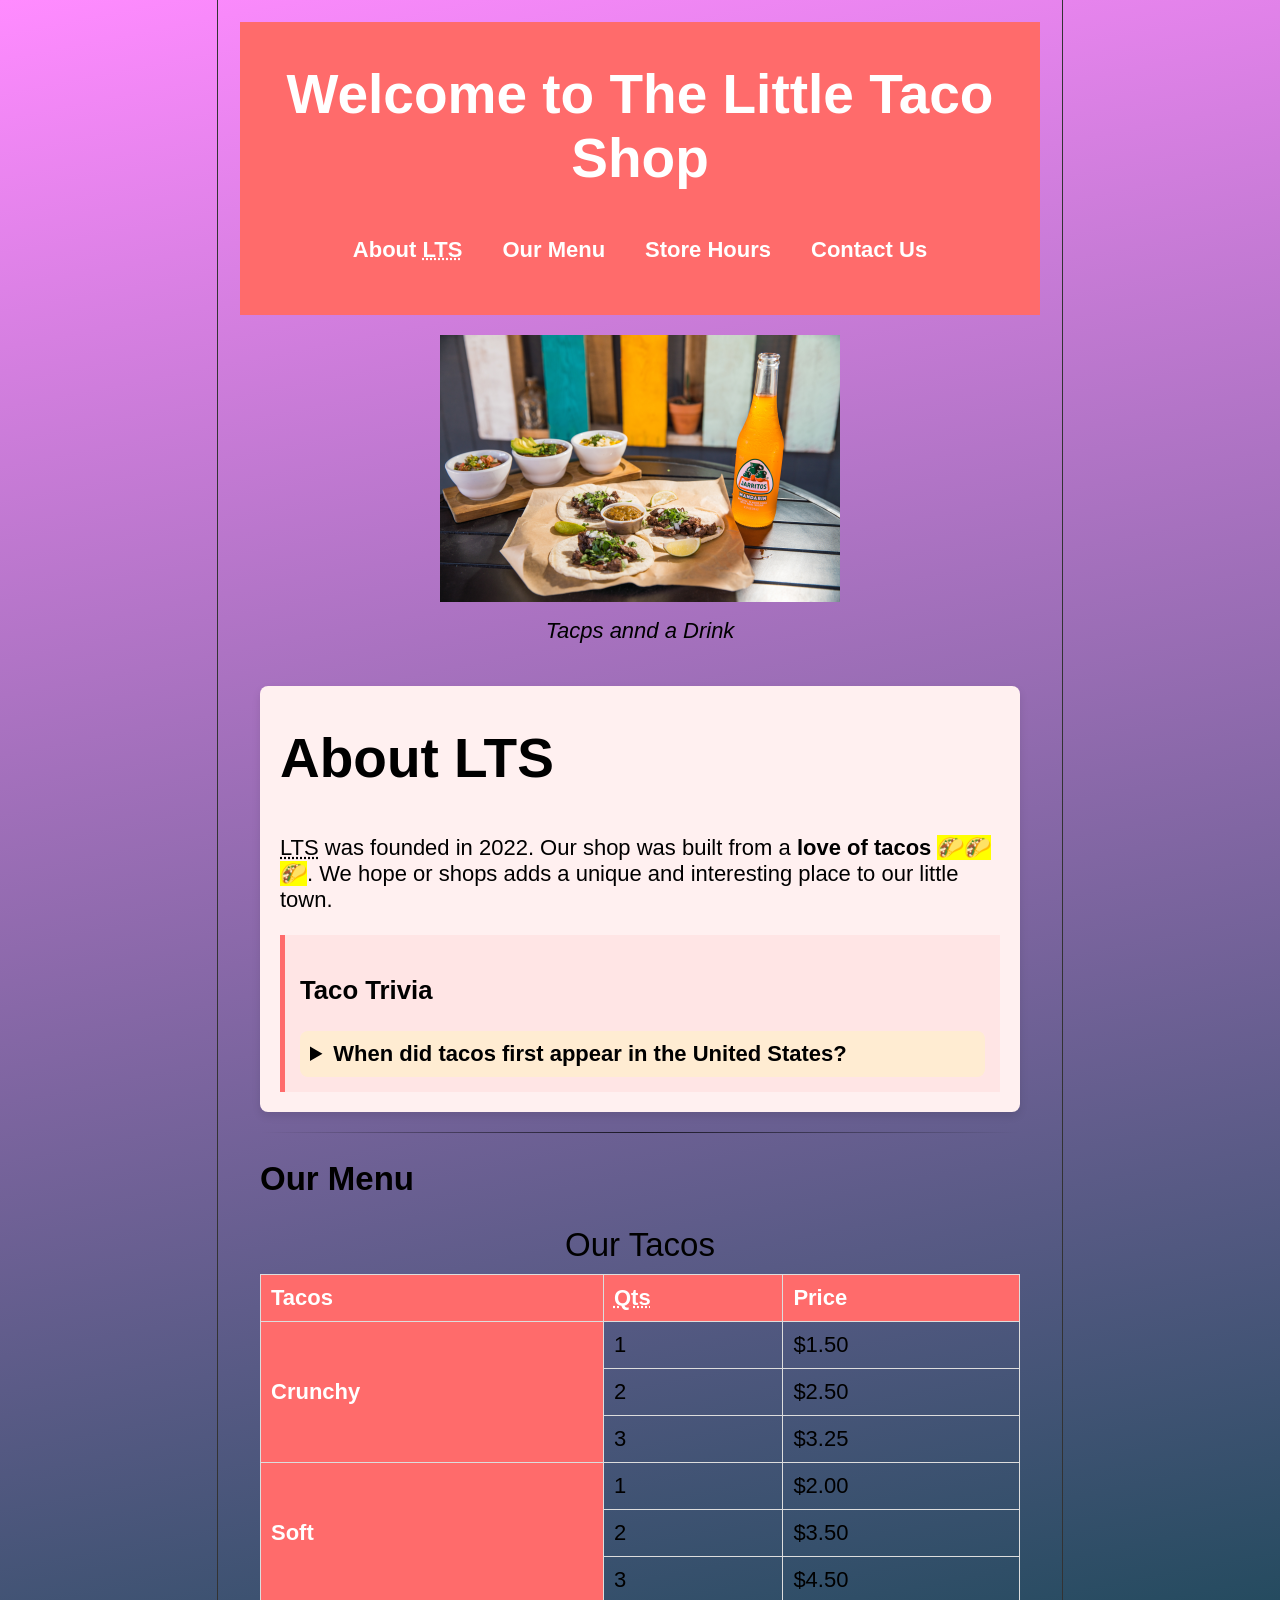
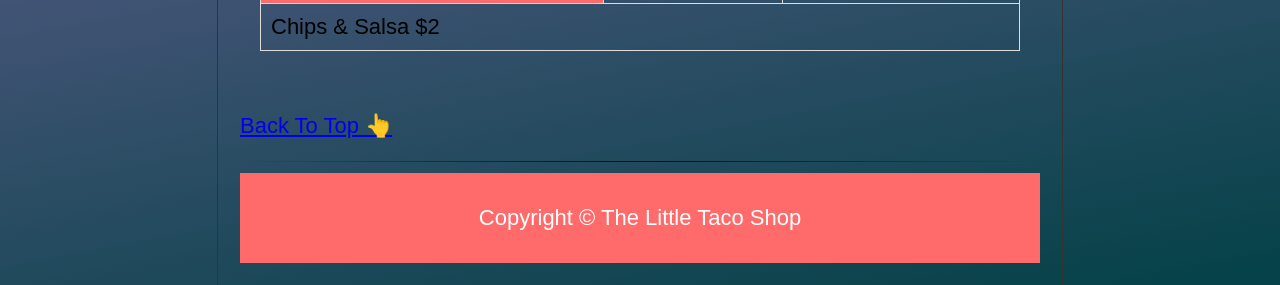
<file: index.html>
<!DOCTYPE html>
<html lang="en">
  <head>
    <meta charset="UTF-8" />
    <meta name="viewport" content="width=device-width, initial-scale=1.0" />
    <title>The Little Taco Shop</title>
    <link rel="stylesheet" href="css/style.css" />
    <link rel="shortcut icon" href="favicon.ico" type="image/x-icon" />
  </head>
  <body>
    <header class="header">
      <h1 class="header__h1">Welcome to The Little Taco Shop</h1>
      <nav class="header__nav">
        <ul class="header__ul">
          <li><a href="#about">About <abbr title="Little Taco Shop">LTS</abbr></a></li>
          <li><a href="#menu">Our Menu</a></li>
          <li><a href="hours.html">Store Hours</a></li>
          <li><a href="contact.html">Contact Us</a></li>
        </ul>
      </nav>
    </header>
    <section class="hero">
      <figure>
        <img src="./img/tacos_and_drink_400x267.png" alt="" srcset="" />
        <figcaption>Tacps annd a Drink</figcaption>
      </figure>
    </section>
    <main class="main">
        <article id="about">
            <h1>About LTS</h1>
            <p>
              <abbr title="Little Taco Shop">LTS</abbr> was founded in 2022. Our
              shop was built from a <strong> love of tacos </strong
              ><mark>🌮🌮🌮</mark>. We hope or shops adds a unique and interesting
              place to our little town.
            </p>
          <aside>
            <h3>Taco Trivia</h3>
            <details>
              <summary>When did tacos first appear in the United States?</summary>
              <p>
                Jeffery M. Pilcher, taco historian and professor of history at the
                Univerity of Minnesota, sas the earlies mention of tacos in the
                United States are in a newspaper from <time datetime="1905">1905</time>.
                <cite>(Source:<a href="https://www.smithsonianmag.com/arts-culture/where-did-the-taco-come-from-81228162/"target="_blank">Smithsonian Magazine</a>)</cite>
              </p>
            </details>
          </aside>
        </article>
        <hr>
        <article class="main__article menu" id="menu">
            <h2 class="menu__h2">Our Menu</h2>
            <table class="menu__container">
                <caption class="offscreen">Our Tacos</caption>
                <thead>
                    <tr>
                        <th>Tacos</th>
                        <th scope="col"> <abbr title="Quantity">Qts</abbr></th>
                        <th scope="col">Price</th>
                    </tr>
                </thead>
                <tbody>
                    <tr>
                        <th rowspan="4">Crunchy</th>
                    </tr>
                    <tr>
                        <td>1</td>
                        <td>$1.50</td>
                    </tr>
                    <tr>
                        <td>2</td>
                        <td>$2.50</td>
                    </tr>
                    <tr>
                        <td>3</td>
                        <td>$3.25</td>
                    </tr>
                    <tr>
                        <th rowspan="4">Soft</th>
                    </tr>
                    <tr>
                        <td>1</td>
                        <td>$2.00</td>
                    </tr>
                    <tr>
                        <td>2</td>
                        <td>$3.50</td>
                    </tr>
                    <tr>
                        <td>3</td>
                        <td>$4.50</td>
                    </tr>
                </tbody>
                <tfoot><tr><td colspan="3">Chips & Salsa $2</td></tr></tfoot>
            </table>
        </article>
    </main>
    <p><a href="#">Back To Top 👆</a></p>
    <hr>
    <footer>
      <p>Copyright &copy; The Little Taco Shop</p>
    </footer>
  </body>
</html>
</file>
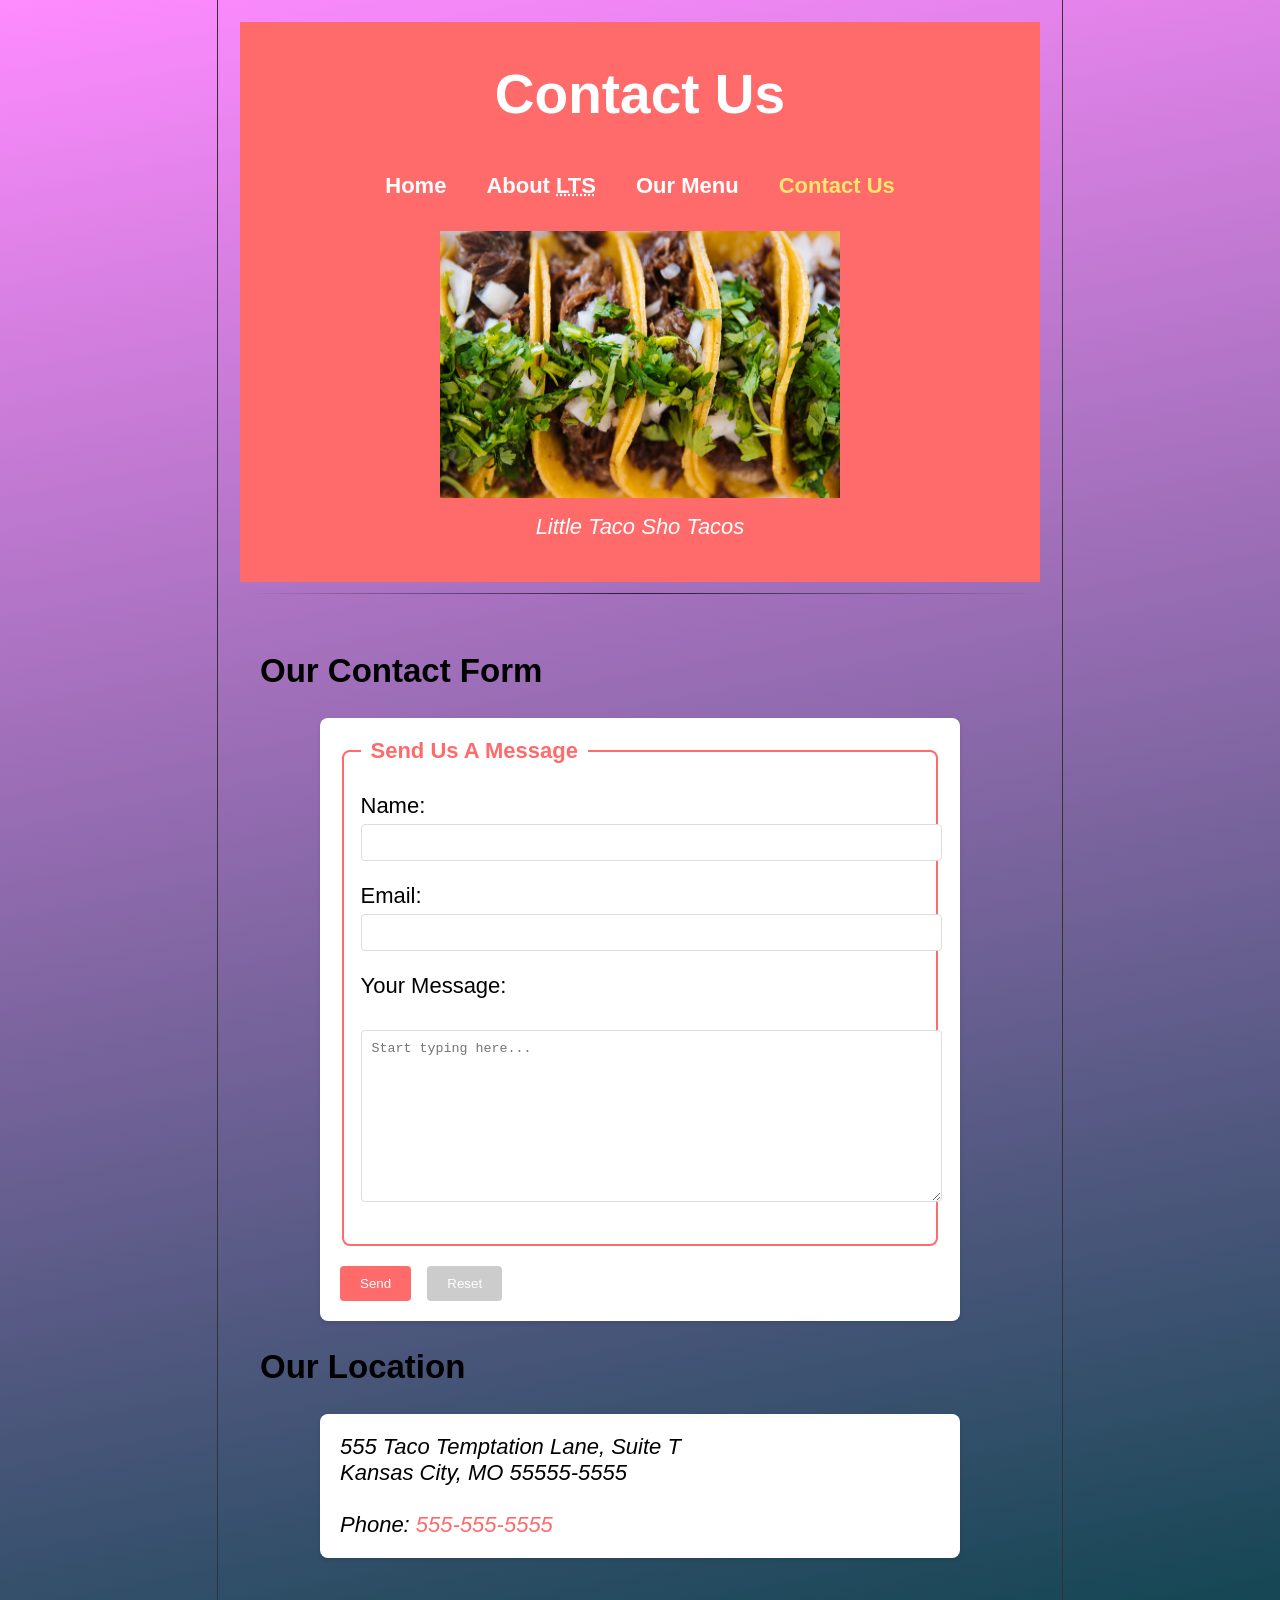
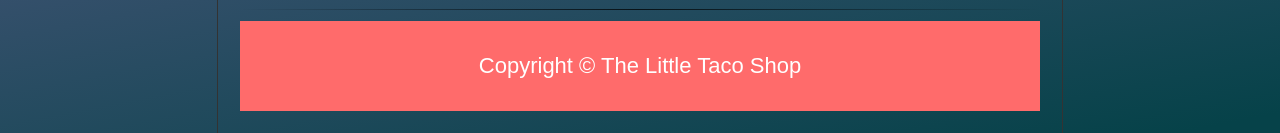
<file: contact.html>
<!DOCTYPE html>
<html lang="en">
<head>
    <meta charset="UTF-8">
    <meta name="viewport" content="width=device-width, initial-scale=1.0">
    <title>LTS Hours</title>
    <link rel="stylesheet" href="./css/style.css">
    <link rel="shortcut icon" href="favicon.ico" type="image/x-icon">
</head>
<body>
    <header>
        <h1>Contact Us</h1>
        <nav>
            <ul>
                <li>
                    <a href="./index.html">Home</a>
                </li>
                <li>
                    <a href="/#about">About <abbr title="The Little Taco Shop">LTS</abbr></a>
                </li>
                <li>
                    <a href="/#menu">Our Menu</a>
                </li>
                <li>
                    <a href="contact.html" class="active">Contact Us</a>
                </li>
            </ul>
        </nav>

        <figure>
            <img src="img/tacos_close_up_400x260.png" alt="A Tray of Tasty Tacos" title="We love trays of tacos!"
                width="400" height="267">
            <figcaption>
                Little Taco Sho Tacos
            </figcaption>
        </figure>
    </header>
    <hr>
    <main>
        <section>
            <h2>Our Contact Form</h2>
            <form action="https://httpbin.org/get" method="get">
                <fieldset>
                    <legend>Send Us A Message</legend>
                    <p>
                        <label for="name">Name: </label>
                        <input type="text" name="name" id="name">
                    </p>
                    <p>
                        <label for="email">Email: </label>
                        <input type="email" name="email" id="email">
                    </p>
                    <p>
                        <label for="message">Your Message: </label>
                        <br>
                        <textarea name="message" id="message" cols="30" rows="10" placeholder="Start typing here..."></textarea>
                    </p>
                </fieldset>
                <button type="submit">Send</button>
                <button type="reset">Reset</button>
            </form>
        </section>
        <section>
            <h2>Our Location</h2>
            <address>
                555 Taco Temptation Lane, Suite T<br>
                Kansas City, MO 55555-5555
                <br><br>
                Phone: <a href="tel:+5555555555">555-555-5555</a>
            </address>
        </section>
    </main>
    <hr>
    <footer>
        <p>Copyright &copy; The Little Taco Shop</p>
    </footer>
</body>
</html>
</file>
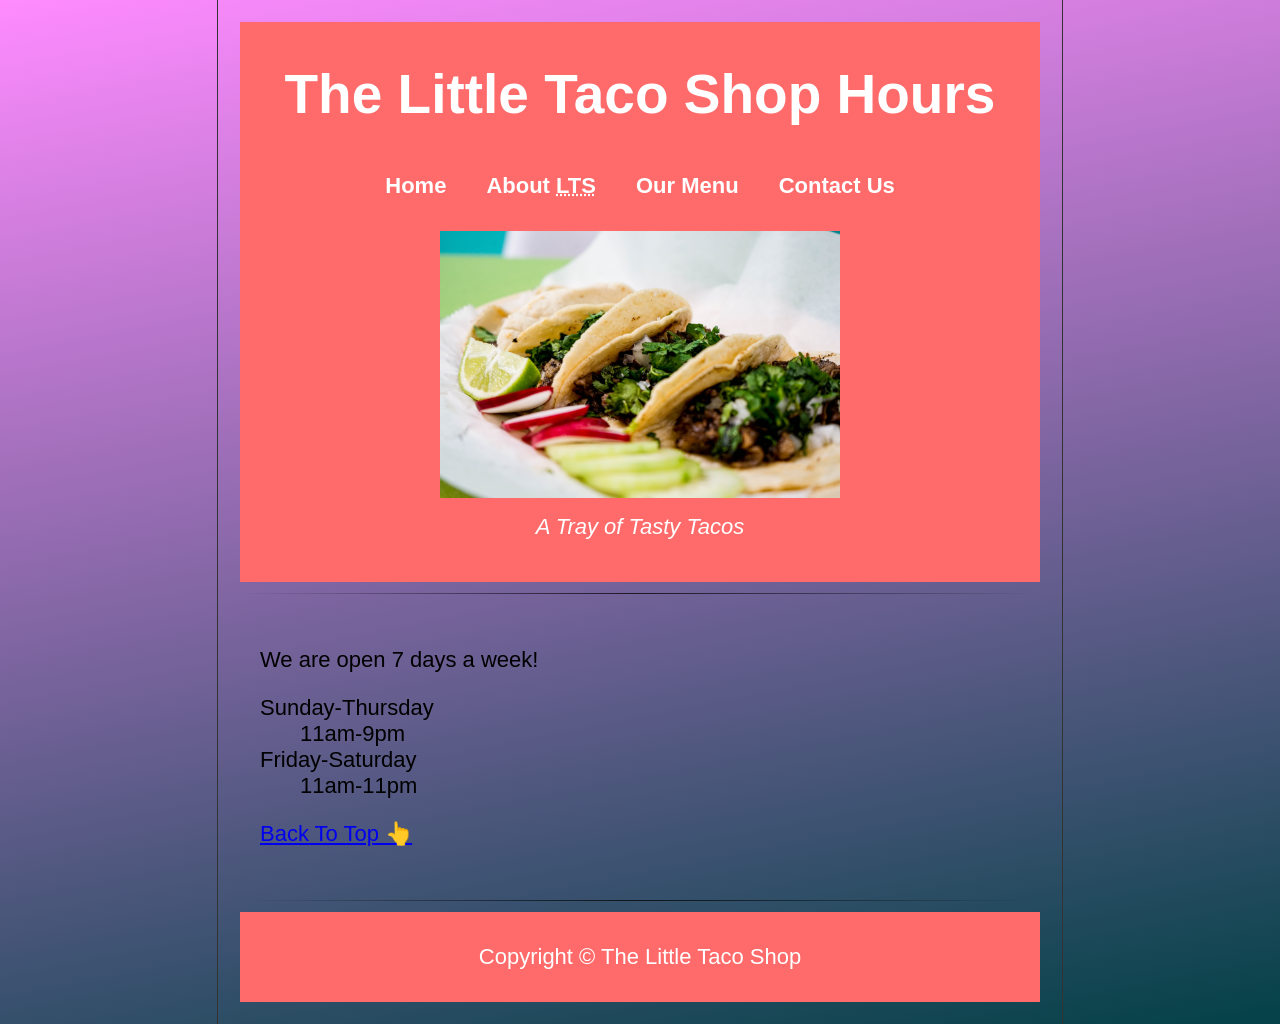
<file: hours.html>
<!DOCTYPE html>
<html lang="en">
<head>
    <meta charset="UTF-8">
    <meta name="viewport" content="width=device-width, initial-scale=1.0">
    <title>LTS Hours</title>
    <link rel="stylesheet" href="./css/style.css">
    <link rel="shortcut icon" href="favicon.ico" type="image/x-icon">
</head>
<body>
    <header>
        <h1>The Little Taco Shop Hours</h1>
        <nav>
            <ul>
                <li>
                    <a href="./index.html">Home</a>
                </li>
                <li>
                    <a href="/#about">About <abbr title="The Little Taco Shop">LTS</abbr></a>
                </li>
                <li>
                    <a href="/#menu">Our Menu</a>
                </li>
                <li>
                    <a href="contact.html">Contact Us</a>
                </li>
            </ul>
        </nav>

        <figure>
            <img src="img/tacos_tray_400x267.png" alt="A Tray of Tasty Tacos" title="We love trays of tacos!"
                width="400" height="267">
            <figcaption>
                A Tray of Tasty Tacos
            </figcaption>
        </figure>
    </header>
    <hr>
    <main>
        <p>
            We are open 7 days a week!
        </p>
        <dl>
            <dt>Sunday-Thursday</dt>
            <dd>11am-9pm</dd>
            <dt>Friday-Saturday</dt>
            <dd>11am-11pm</dd>
        </dl>
        <p>
            <a href="#">Back To Top 👆</a>
        </p>
    </main>
    <hr>
    <footer>
        <p>Copyright &copy; The Little Taco Shop</p>
    </footer>
</body>
</html>
</file>
<file: css/style.css>
html {
    font-size: 22px;
}

body {
    min-height: 100vh;
    max-width: 800px;
    margin: 0 auto;
    padding: 1rem;
    border-left: 1px solid #333;
    border-right: 1px solid #333;
    font-family: 'Arial', sans-serif;
    background: linear-gradient(169deg, rgba(255, 139, 255, 1) 0%, rgba(6, 66, 73, 1) 99%);
}

header {
    background-color: #ff6b6b;
    color: white;
    padding: 20px 0;
    text-align: center;
}

.active {
    color: aqua;
    font-weight: bold;
}

nav ul {
    list-style: none;
    display: flex;
    justify-content: center;
    padding: 10px 0;
}

nav ul li {
    padding: 0 20px;
}

nav ul li a {
    text-decoration: none;
    color: white;
    font-weight: bold;
    transition: color 0.3s ease;
}

nav ul li a:hover,
nav ul li a.active {
    color: #ffe66d;
}

h1 {
    margin-top: 20px;
    font-size: 2.5rem;
}

figure {
    text-align: center;
    margin-top: 20px;
}

figcaption {
    margin-top: 10px;
    font-style: italic;
}

main {
    padding: 20px;
}

article {
    margin-bottom: 20px;
}

hr {
    border: 0;
    height: 1px;
    background-image: linear-gradient(to right, rgba(0, 0, 0, 0), rgba(0, 0, 0, 0.75), rgba(0, 0, 0, 0));
}

table {
    width: 100%;
    border-collapse: collapse;
    margin-top: 20px;
}

table th,
table td {
    border: 1px solid #ddd;
    padding: 10px;
    text-align: left;
}

table th {
    background-color: #ff6b6b;
    color: white;
}

table caption {
    font-size: 1.5rem;
    margin-bottom: 10px;
}

/* style for hours */
details {
    background-color: #ffecd2;
    padding: 10px;
    border-radius: 8px;
    margin-top: 20px;
}

details summary {
    font-weight: bold;
    cursor: pointer;
}

details summary:hover {
    color: #ff6b6b;
}

/* Styling for the 'About' section */
#about {
    background-color: #fff0f0;
    padding: 20px;
    border-radius: 8px;
    box-shadow: 0 4px 8px rgba(0, 0, 0, 0.1);
}

/* Styling for 'Taco Trivia' aside */
aside {
    background-color: #ffe5e5;
    padding: 15px;
    border-left: 5px solid #ff6b6b;
    margin-top: 20px;
}

/* Style the form elements */
form {
    max-width: 600px;
    margin: 20px auto;
    padding: 20px;
    background-color: #fff;
    border-radius: 8px;
    box-shadow: 0 2px 4px rgba(0, 0, 0, 0.1);
}

fieldset {
    border: 2px solid #ff6b6b;
    border-radius: 8px;
    margin-bottom: 20px;
}

legend {
    padding: 0 10px;
    color: #ff6b6b;
    font-weight: bold;
}

label {
    display: block;
    margin-top: 10px;
}

input[type="text"],
input[type="email"],
textarea {
    width: 100%;
    padding: 10px;
    margin-top: 5px;
    border: 1px solid #ddd;
    border-radius: 4px;
}

textarea {
    resize: vertical;
}

button {
    padding: 10px 20px;
    margin-right: 10px;
    border: none;
    border-radius: 4px;
    background-color: #ff6b6b;
    color: white;
    cursor: pointer;
    transition: background-color 0.3s ease;
}

button:hover {
    background-color: #e55e5e;
}

button[type="reset"] {
    background-color: #ccc;
}

button[type="reset"]:hover {
    background-color: #bbb;
}

/* Style the address section */
address {
    background-color: #fff;
    padding: 20px;
    margin: 20px auto;
    max-width: 600px;
    border-radius: 8px;
    box-shadow: 0 2px 4px rgba(0, 0, 0, 0.1);
}

address a {
    color: #ff6b6b;
    text-decoration: none;
}

address a:hover {
    text-decoration: underline;
}

/* Footer styles */
footer {
    background-color: #ff6b6b;
    color: white;
    text-align: center;
    padding: 10px 0;
    position: relative;
    bottom: 0;
    width: 100%;
}
</file>
